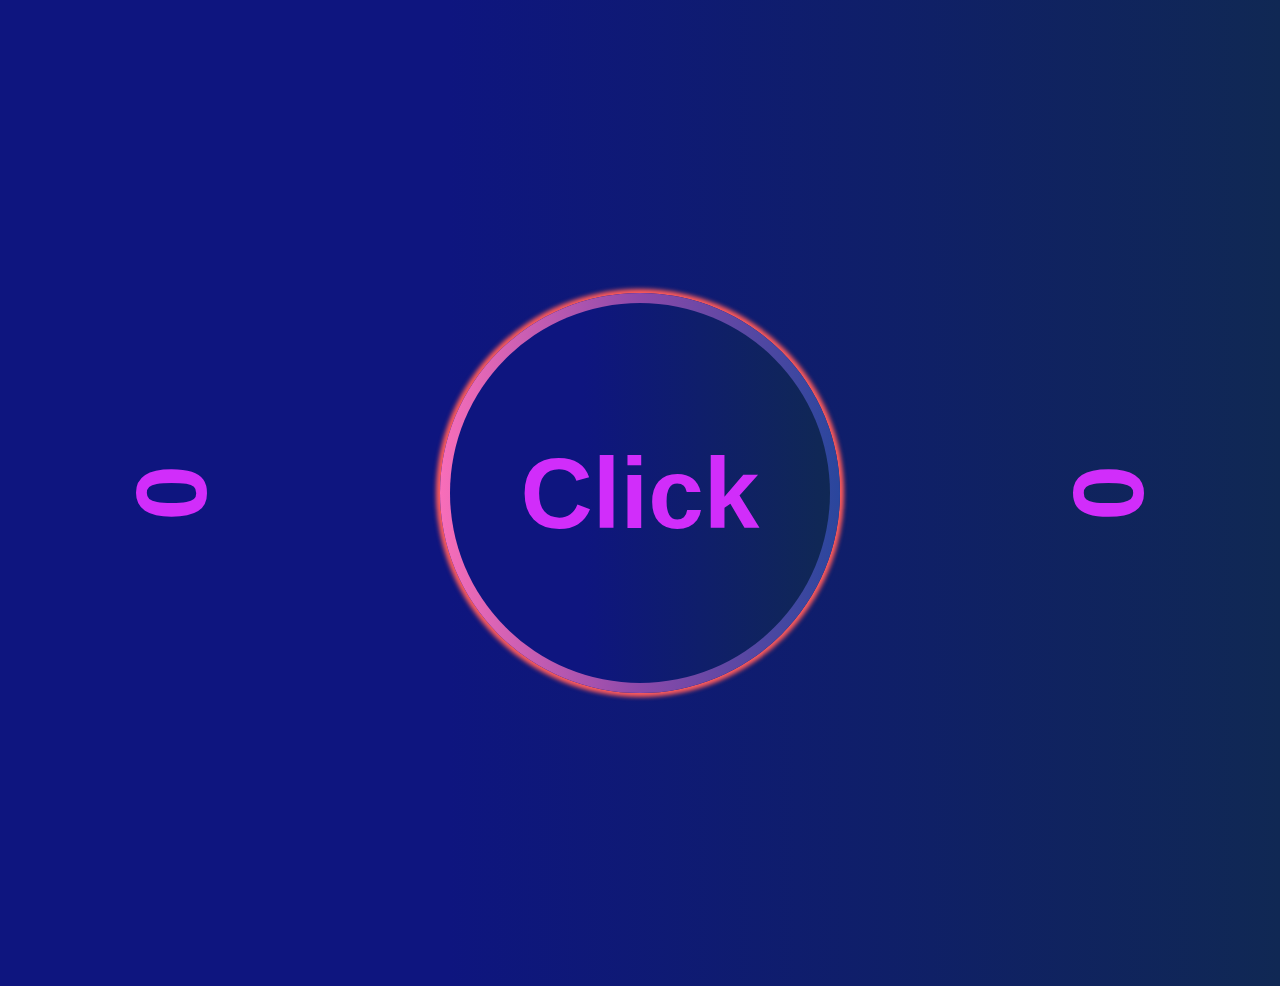
<file: index.html>
<!DOCTYPE html>
<html lang="en">

<head>
    <meta charset="UTF-8">
    <meta http-equiv="X-UA-Compatible" content="IE=edge">
    <meta name="viewport" content="width=device-width, initial-scale=1.0">
    <link rel="shortcut icon" href="src/logo.png" type="image/x-icon">
    <link rel="stylesheet" href="style.css">
    <title>Drinking Game</title>
</head>

<body>
    <div class="content">
        <div class="value_overlay">
            <div class="value" id="value1">
                <p>0</p>
            </div>
        </div>
        <div class="btn-overlay">
            <div class="btn" id="btn">
                <p>Click</p>
            </div>
        </div>
        <div class="value_overlay">
            <div class="value" id="value2">
                <p>0</p>
            </div>
        </div>
    </div>
</body>
<script>
    var count = 1;
    var left = -1;
    var right = -1;
    document.getElementById("btn").onclick = function () {

        if (count === 1) {
            document.getElementById("value1").innerHTML = "<p>" + RandomValue() + "</p>";
            count++;
            left = RandomValue();
        }
        else {
            document.getElementById("value2").innerHTML = "<p>" + RandomValue() + "</p>";
            count = 1;
            right = RandomValue();
        }
        setTimeout(checkValue, 1000);
    }
</script>
<script>
    function RandomValue() {
        var value = Math.floor(Math.random() * 100);
        return value;
    }
    function checkValue() {
        if (!(left === -1 || right === -1)) {
            if (left > right) {
                alert("Left go first");
                location.assign("main.html");
            }
            else if (left < right) {
                alert("Right go first");
                location.assign("main.html");
            }
            else {
                alert("Draw");
                window.location.reload();
            }
        }
    }
</script>

</html>
</file>
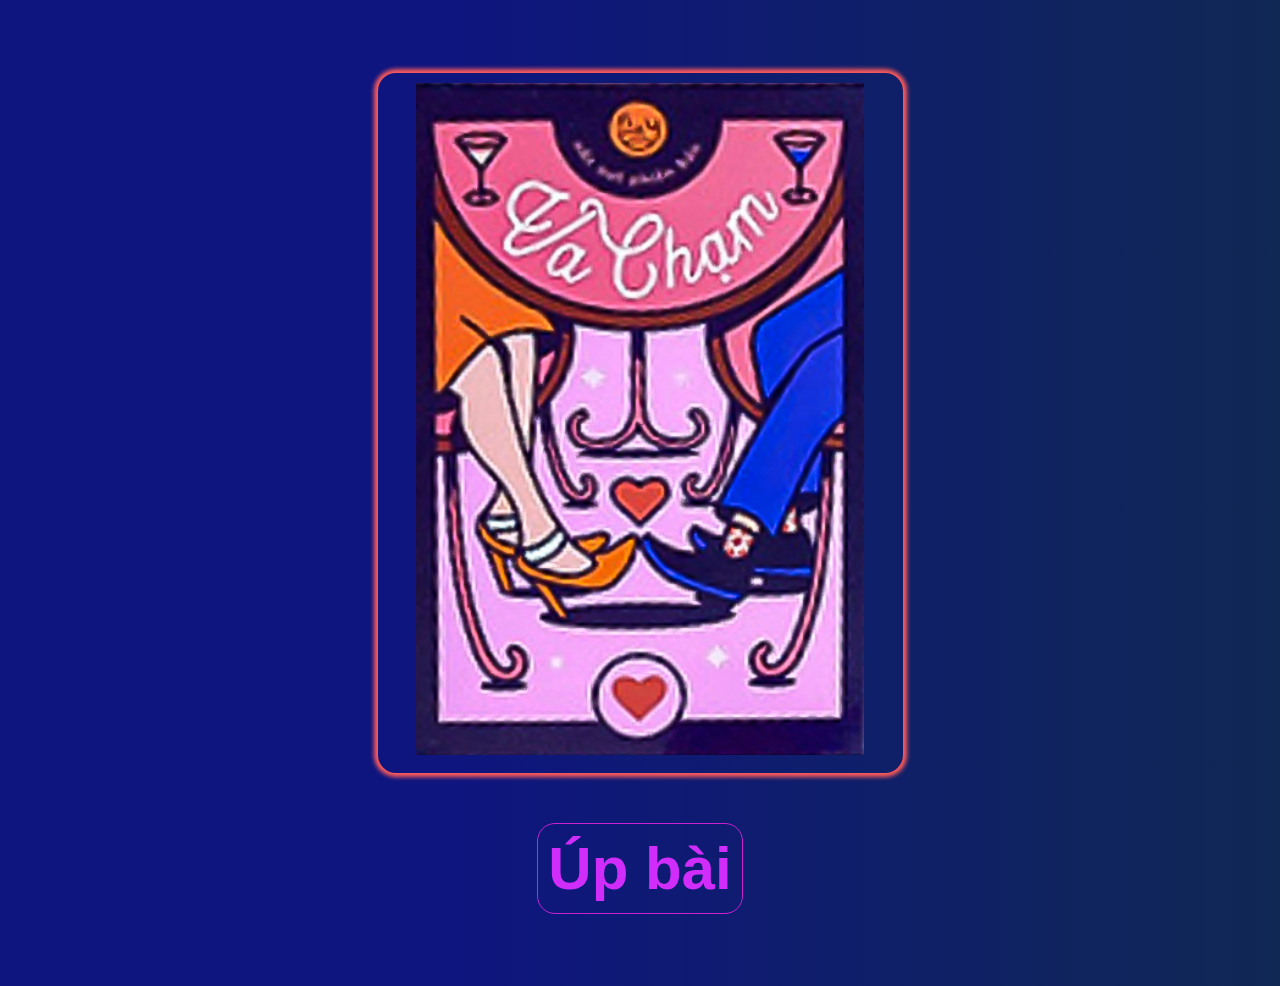
<file: main.html>
<!DOCTYPE html>
<html lang="en">

<head>
    <meta charset="UTF-8">
    <meta http-equiv="X-UA-Compatible" content="IE=edge">
    <meta name="viewport" content="width=device-width, initial-scale=1.0">
    <link rel="shortcut icon" href="src/logo.png" type="image/x-icon">
    <link rel="stylesheet" href="style.css">
    <title>Drinking Game</title>
</head>

<body>
    <div class="main_content">
        <div class="card" id="card">

            <div id="back_card" style="background-image: url(src/back.jpg);"></div>
        </div>
        <div class="upbai" id="upbai">
            <p>Úp bài</p>
        </div>
    </div>

</body>
<script src="data.js"></script>
<script>
    document.getElementById("card").onclick = function () {
        ActiveFlipCard();
    }
     document.getElementById("upbai").onclick = function () {
        ResetCard();
    }
</script>
<script>

    function ActiveFlipCard(){
        document.getElementById("back_card").style.animationName = "flip_card";
        let card = Math.floor(Math.random() * VALUE.length);
        setTimeout(function() {
            document.getElementById("back_card").style.animationName = "none";
            document.getElementsByClassName("card")[0].innerHTML = "<div id='front_card' style='background-image: url(src/front.jpg);'><p>"+ VALUE[card] +"</p></div>";
            document.getElementById("front_card").style.animationName = "flip_card1";
            setTimeout(function() {
                document.getElementById("front_card").style.animationName = "none";
            }, 250);
        }, 250);
    }

    function ResetCard(){
        document.getElementById("front_card").style.animationName = "flip_card";
        setTimeout(function() {
            document.getElementById("front_card").style.animationName = "none";
            document.getElementsByClassName("card")[0].innerHTML = "<div id='back_card' style='background-image: url(src/back.jpg);'></div>";
            document.getElementById("back_card").style.animationName = "flip_card1";
            setTimeout(function() {
                document.getElementById("back_card").style.animationName = "none";
            }, 250);
        }, 250);
    }
</script>

</html>
</file>
<file: style.css>
body {
    width: 100%;
    height: max-content;
    margin: 0px;
    -moz-user-select: none !important;
    -webkit-touch-callout: none!important;
    -webkit-user-select: none!important;
    -khtml-user-select: none!important;
    -moz-user-select: none!important;
    -ms-user-select: none!important;
}

.content {
    width: 100%;
    height: 986px;
    background: linear-gradient(90deg, rgba(14, 21, 127, 1) 35%, rgba(16, 40, 84, 1) 100%);
    display: flex;
    justify-content: space-around;
    align-items: center;
}
.main_content {
    width: 100%;
    height: 986px;
    background: linear-gradient(90deg, rgba(14, 21, 127, 1) 35%, rgba(16, 40, 84, 1) 100%);
    display: flex;
    flex-direction: column;
    justify-content: center;
    align-items: center;
}
.value{
    height: 150px;
    width: 150px;
    display: flex;
    justify-content: center;
    align-items: center;
}
.upbai{
    height: max-content;
    width: max-content;
    margin-top: 50px;
    border-radius: 18px;
    border: 1px solid rgb(200, 34, 209);
}
.upbai p{
    font-size: 60px;
    margin: 0px;
    padding: 10px 10px;
}
.value{
    height: 150px;
    width: 150px;
    display: flex;
    justify-content: center;
    align-items: center;
}
#value1{
    transform: rotate(90deg);
}
#value2{
    transform: rotate(-90deg);
}

.card {
    height: 700px;
    width: 525px;
    border-radius: 18px;
    box-shadow: 0px 0px 4px 4px #ff5b5b;
    cursor: pointer;
}

#back_card{
    background-position: center;
    background-repeat: no-repeat;
    background-size: contain;
    border-radius: 18px;
    height: 96%;
    width: 96%;
    margin: 2%;
    animation-duration: 0.25s;
    animation-iteration-count: 1;
    animation-timing-function: ease-in;
}
#front_card{
    background-position: center;
    background-repeat: no-repeat;
    background-size: contain;
    border-radius: 18px;
    height: 96%;
    width: 96%;
    margin: 2%;
    animation-duration: 0.25s;
    animation-iteration-count: 1;
    animation-timing-function: ease-in;
    display: flex;
    align-items: center;
    justify-content: center;
}
#front_card p{
    text-align: center;
    display: flex;
    justify-content: center;
    align-items: center;
    font-size: 50px;
    height: 60%;
    width: 70%;
    font-weight: 600;
    font-style: normal;
    font-family:monospace;
    text-shadow: 3px 3px 3px #000;
}

.btn-overlay {
    cursor: pointer;
    height: 400px;
    width: 400px;
    border-radius: 50%;
    background: linear-gradient(90deg, rgba(248, 110, 185, 1) 0%, rgba(140, 73, 170, 1) 50%, rgb(41, 70, 157) 100%);
    animation-name: rota;
    animation-duration: 2s;
    animation-iteration-count: infinite;
    animation-timing-function: linear;
    display: flex;
    justify-content: center;
    align-items: center;
    box-shadow: 0px 0px 4px 4px #ff5b5b;
}

.btn {
    position: relative;
    height: 380px;
    width: 380px;
    border-radius: 50%;
    background: linear-gradient(90deg, rgba(14, 21, 127, 1) 35%, rgba(16, 40, 84, 1) 100%);
    display: flex;
    justify-content: center;
    align-items: center;
}
p{
    cursor: pointer;
    color:rgb(209, 45, 250);
    font-size: 100px;
    font-weight: 600;
    font-family: Impact, Haettenschweiler, 'Arial Narrow Bold', sans-serif;
}
.btn:active {
    box-shadow: 0px 0px 5px 7px #71ff51;
}

@keyframes rota {
    from {
        transform: rotate(0deg);
    }

    to {
        transform: rotate(360deg);
    }
}

@keyframes flip_card {
    from {
        transform: rotateY(0deg);
    }

    to {
        transform: rotateY(90deg);
    }
}
@keyframes flip_card1 {
    from {
        transform: rotateY(90deg);
    }

    to {
        transform: rotateY(0deg);
    }
}
</file>
